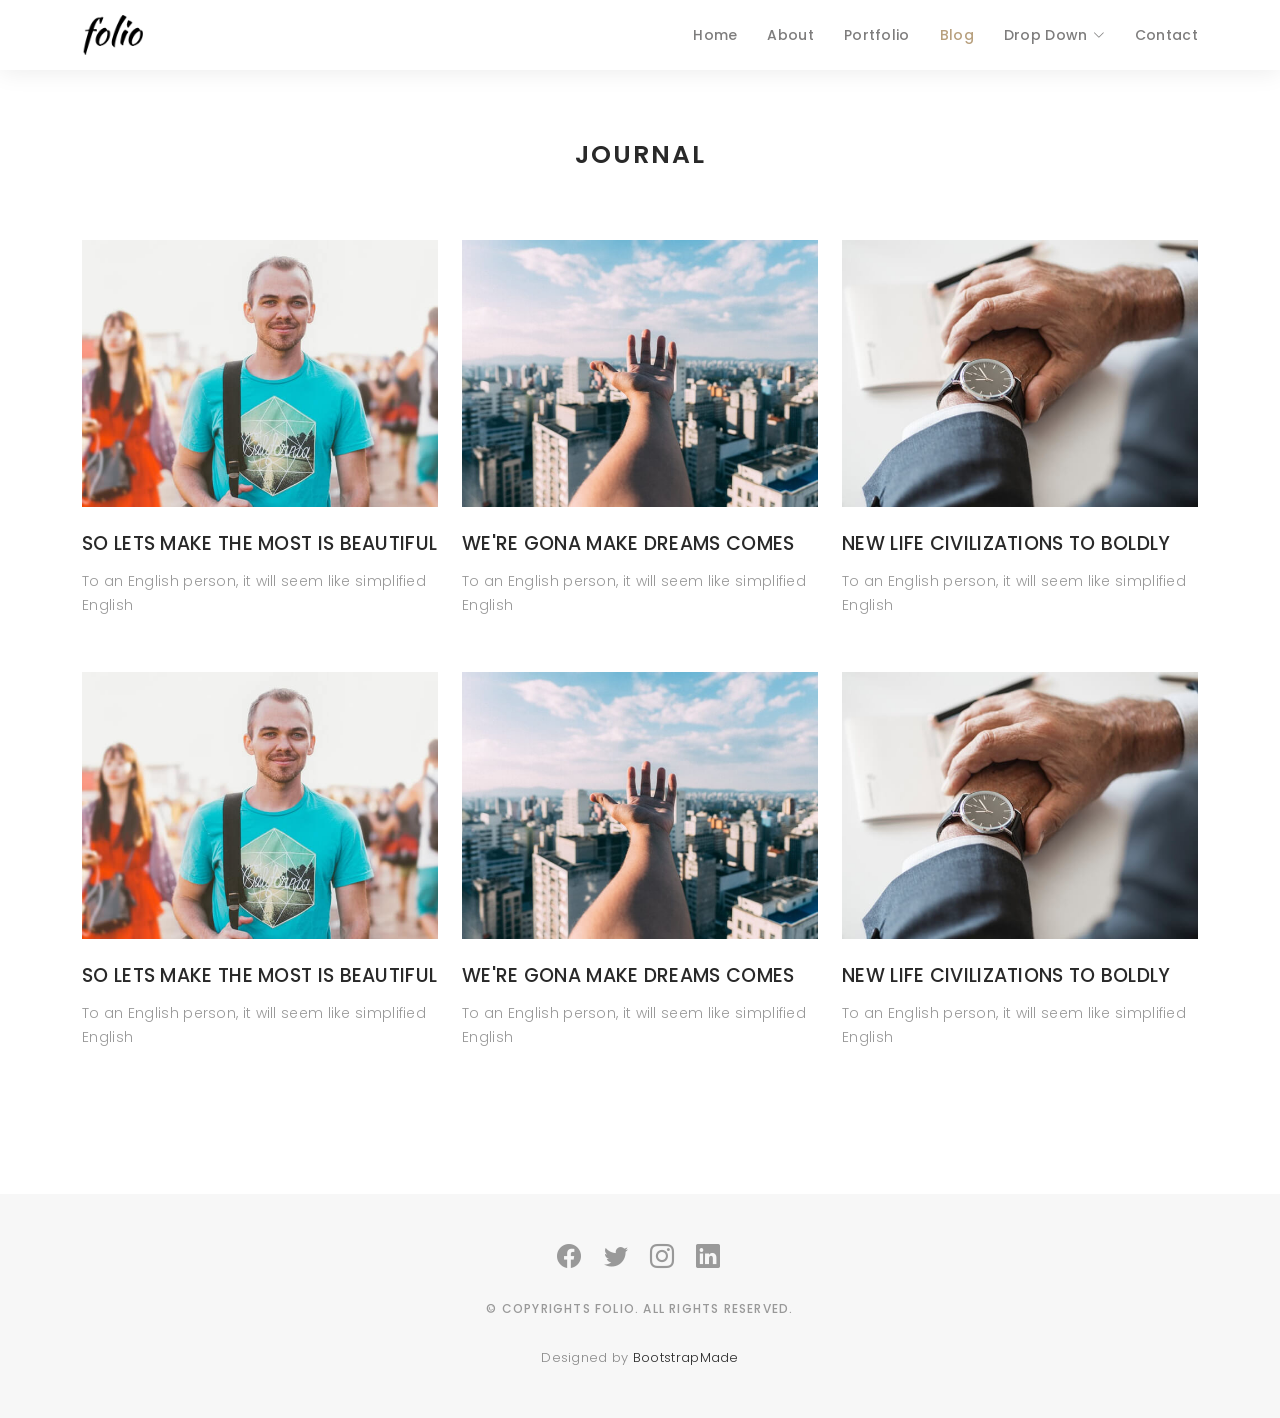
<file: blog-grid.html>
<!DOCTYPE html>
<html lang="en">

<head>
  <meta charset="utf-8">
  <meta content="width=device-width, initial-scale=1.0" name="viewport">

  <title>Folio Bootstrap Template - Blog Grid</title>
  <meta content="" name="description">
  <meta content="" name="keywords">

  <!-- Favicons -->
  <link href="assets/img/favicon.png" rel="icon">
  <link href="assets/img/apple-touch-icon.png" rel="apple-touch-icon">


  
  <!-- Google Fonts -->
  <link href="https://fonts.googleapis.com/css?family=Poppins:300,300i,400,400i,500,500i,600,600i,700,700i|Playfair+Display:400,400i,500,500i,600,600i,700,700i,900,900i" rel="stylesheet">

  <!-- Vendor CSS Files -->
  <link href="assets/vendor/bootstrap/css/bootstrap.min.css" rel="stylesheet">
  <link href="assets/vendor/bootstrap-icons/bootstrap-icons.css" rel="stylesheet">
  <link href="assets/vendor/boxicons/css/boxicons.min.css" rel="stylesheet">
  <link href="assets/vendor/glightbox/css/glightbox.min.css" rel="stylesheet">
  <link href="assets/vendor/swiper/swiper-bundle.min.css" rel="stylesheet">

  <!-- Template Main CSS File -->
  <link href="assets/css/style.css" rel="stylesheet">

  <!-- =======================================================
  * Template Name: Folio - v4.9.1
  * Template URL: https://bootstrapmade.com/folio-bootstrap-portfolio-template/
  * Author: BootstrapMade.com
  * License: https://bootstrapmade.com/license/
  ======================================================== -->
</head>

<body>

  <!-- ======= Header ======= -->
  <header id="header" class="fixed-top header-inner-pages">
    <div class="container d-flex align-items-center justify-content-between">

      <a href="index.html" class="logo"><img src="assets/img/logo.png" alt="" class="img-fluid"></a>
      <!-- Uncomment below if you prefer to use an text logo -->
      <!-- <h1 class="logo"><a href="index.html">Folio</a></h1> -->

      <nav id="navbar" class="navbar">
        <ul>
          <li><a class="nav-link scrollto " href="#hero">Home</a></li>
          <li><a class="nav-link scrollto" href="#about">About</a></li>
          <li><a class="nav-link  scrollto" href="#portfolio">Portfolio</a></li>
          <li><a class="nav-link active  scrollto" href="#journal">Blog</a></li>
          <li class="dropdown"><a href="#"><span>Drop Down</span> <i class="bi bi-chevron-down"></i></a>
            <ul>
              <li><a href="#">Drop Down 1</a></li>
              <li class="dropdown"><a href="#"><span>Deep Drop Down</span> <i class="bi bi-chevron-right"></i></a>
                <ul>
                  <li><a href="#">Deep Drop Down 1</a></li>
                  <li><a href="#">Deep Drop Down 2</a></li>
                  <li><a href="#">Deep Drop Down 3</a></li>
                  <li><a href="#">Deep Drop Down 4</a></li>
                  <li><a href="#">Deep Drop Down 5</a></li>
                </ul>
              </li>
              <li><a href="#">Drop Down 2</a></li>
              <li><a href="#">Drop Down 3</a></li>
              <li><a href="#">Drop Down 4</a></li>
            </ul>
          </li>
          <li><a class="nav-link scrollto" href="#contact">Contact</a></li>
        </ul>
        <i class="bi bi-list mobile-nav-toggle"></i>
      </nav><!-- .navbar -->

    </div>
  </header><!-- End Header -->

  <main id="main">

    <!-- ======= Blog Grid ======= -->
    <div id="journal-blog" class="text-left  paddsections">

      <div class="container">
        <div class="section-title text-center">
          <h2>journal</h2>
        </div>
      </div>

      <div class="container">
        <div class="journal-block">
          <div class="row">

            <div class="col-lg-4 col-md-6">
              <div class="journal-info mb-30">

                <a href="blog-single.html"><img src="assets/img/blog-post-1.jpg" class="img-responsive" alt="img"></a>

                <div class="journal-txt">

                  <h4><a href="blog-single.html">SO LETS MAKE THE MOST IS BEAUTIFUL</a></h4>
                  <p class="separator">To an English person, it will seem like simplified English
                  </p>

                </div>

              </div>
            </div>

            <div class="col-lg-4 col-md-6">
              <div class="journal-info mb-30">

                <a href="blog-single.html"><img src="assets/img/blog-post-2.jpg" class="img-responsive" alt="img"></a>

                <div class="journal-txt">

                  <h4><a href="blog-single.html">WE'RE GONA MAKE DREAMS COMES</a></h4>
                  <p class="separator">To an English person, it will seem like simplified English
                  </p>

                </div>

              </div>
            </div>

            <div class="col-lg-4 col-md-6">
              <div class="journal-info mb-30">

                <a href="blog-single.html"><img src="assets/img/blog-post-3.jpg" class="img-responsive" alt="img"></a>

                <div class="journal-txt">

                  <h4><a href="blog-single.html">NEW LIFE CIVILIZATIONS TO BOLDLY</a></h4>
                  <p class="separator">To an English person, it will seem like simplified English
                  </p>

                </div>

              </div>
            </div>

            <div class="col-lg-4 col-md-6">
              <div class="journal-info mb-30">

                <a href="blog-single.html"><img src="assets/img/blog-post-1.jpg" class="img-responsive" alt="img"></a>

                <div class="journal-txt">

                  <h4><a href="blog-single.html">SO LETS MAKE THE MOST IS BEAUTIFUL</a></h4>
                  <p class="separator">To an English person, it will seem like simplified English
                  </p>

                </div>

              </div>
            </div>

            <div class="col-lg-4 col-md-6">
              <div class="journal-info mb-30">

                <a href="blog-single.html"><img src="assets/img/blog-post-2.jpg" class="img-responsive" alt="img"></a>

                <div class="journal-txt">

                  <h4><a href="blog-single.html">WE'RE GONA MAKE DREAMS COMES</a></h4>
                  <p class="separator">To an English person, it will seem like simplified English
                  </p>

                </div>

              </div>
            </div>

            <div class="col-lg-4 col-md-6">
              <div class="journal-info mb-30">

                <a href="blog-single.html"><img src="assets/img/blog-post-3.jpg" class="img-responsive" alt="img"></a>

                <div class="journal-txt">

                  <h4><a href="blog-single.html">NEW LIFE CIVILIZATIONS TO BOLDLY</a></h4>
                  <p class="separator">To an English person, it will seem like simplified English
                  </p>

                </div>

              </div>
            </div>

          </div>
        </div>
      </div>
    </div><!-- End Blog Grid -->

  </main><!-- End #main -->

  <!-- ======= Footer ======= -->
  <div id="footer" class="text-center">
    <div class="container">
      <div class="socials-media text-center">

        <ul class="list-unstyled">
          <li><a href="#"><i class="bi bi-facebook"></i></a></li>
          <li><a href="#"><i class="bi bi-twitter"></i></a></li>
          <li><a href="#"><i class="bi bi-instagram"></i></a></li>
          <li><a href="#"><i class="bi bi-linkedin"></i></a></li>
        </ul>

      </div>

      <p>&copy; Copyrights Folio. All rights reserved.</p>

      <div class="credits">
        <!--
        All the links in the footer should remain intact.
        You can delete the links only if you purchased the pro version.
        Licensing information: https://bootstrapmade.com/license/
        Purchase the pro version with working PHP/AJAX contact form: https://bootstrapmade.com/buy/?theme=Folio
      -->
        Designed by <a href="https://bootstrapmade.com/">BootstrapMade</a>
      </div>

    </div>
  </div><!-- End Footer -->

  <a href="#" class="back-to-top d-flex align-items-center justify-content-center"><i class="bi bi-arrow-up-short"></i></a>

  <!-- Vendor JS Files -->
  <script src="assets/vendor/bootstrap/js/bootstrap.bundle.min.js"></script>
  <script src="assets/vendor/glightbox/js/glightbox.min.js"></script>
  <script src="assets/vendor/isotope-layout/isotope.pkgd.min.js"></script>
  <script src="assets/vendor/swiper/swiper-bundle.min.js"></script>
  <script src="assets/vendor/typed.js/typed.min.js"></script>
  <script src="assets/vendor/php-email-form/validate.js"></script>

  <!-- Template Main JS File -->
  <script src="assets/js/main.js"></script>

</body>

</html>
</file>
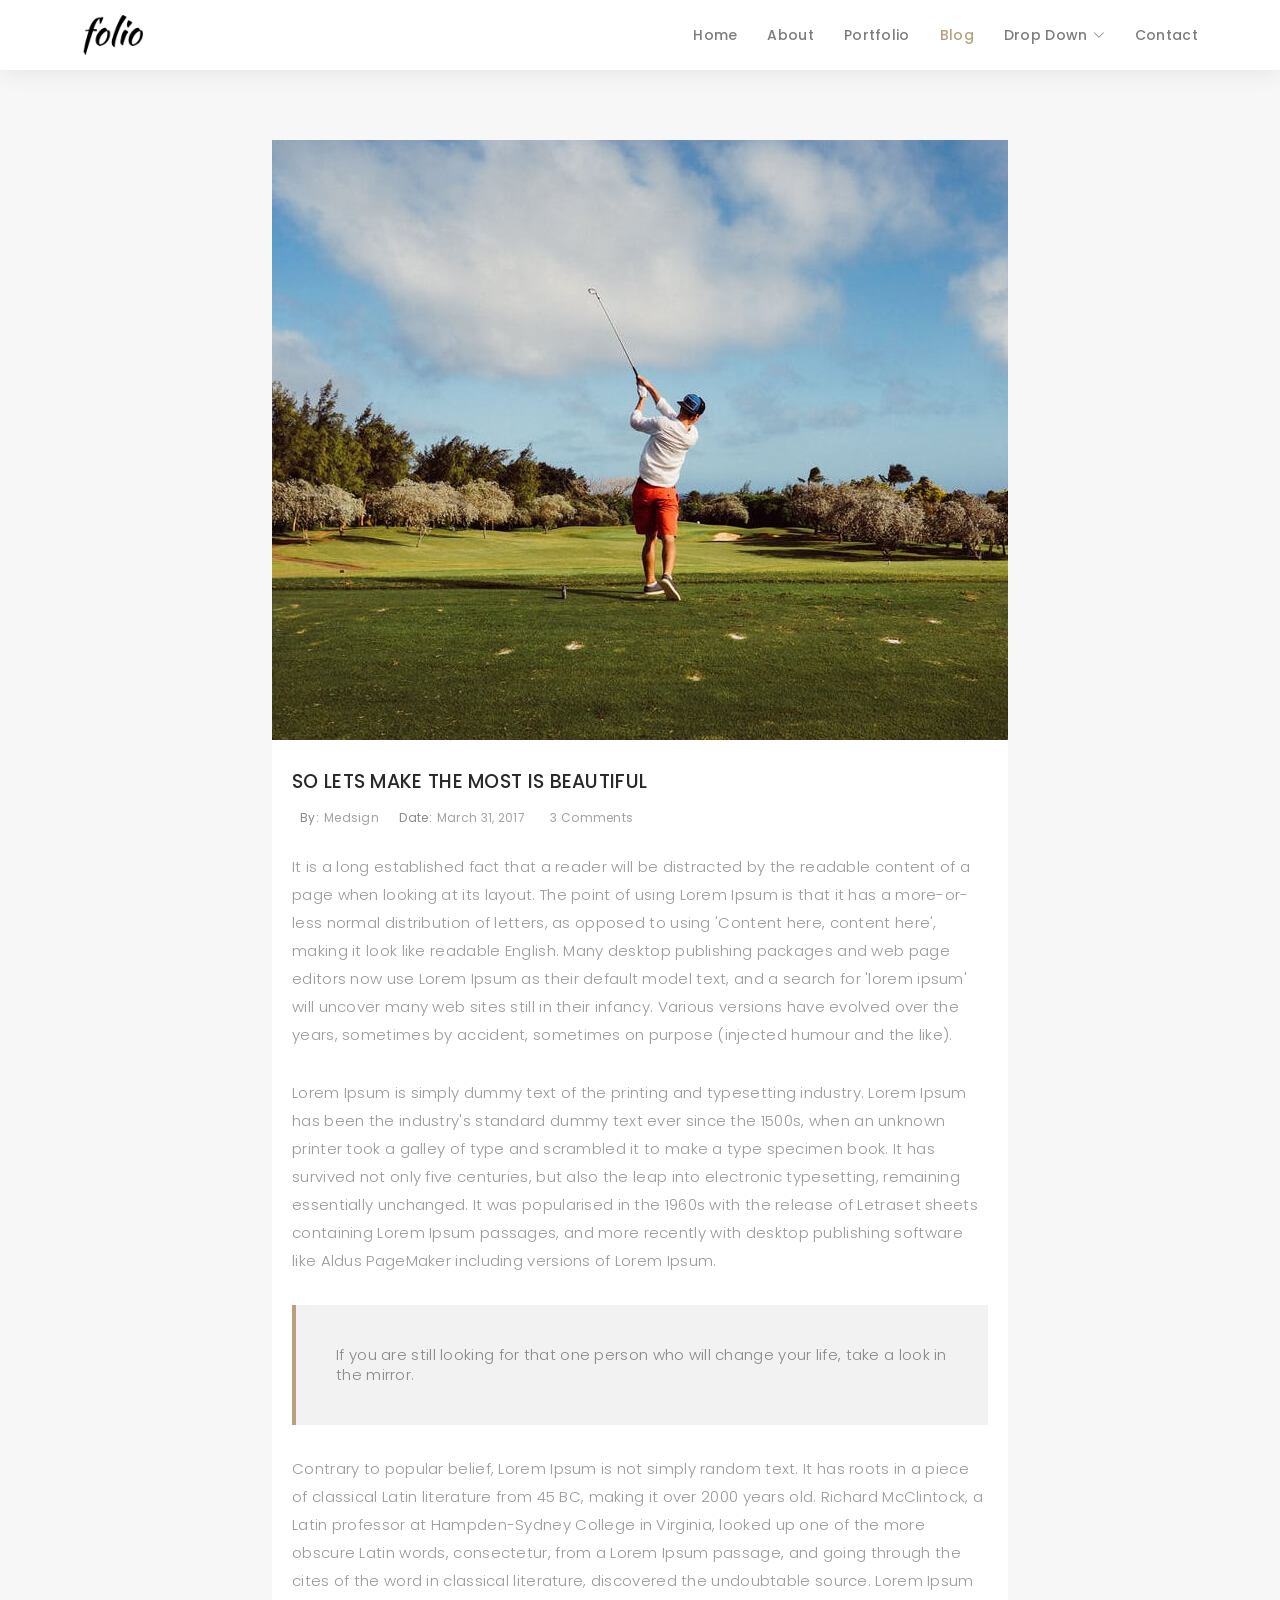
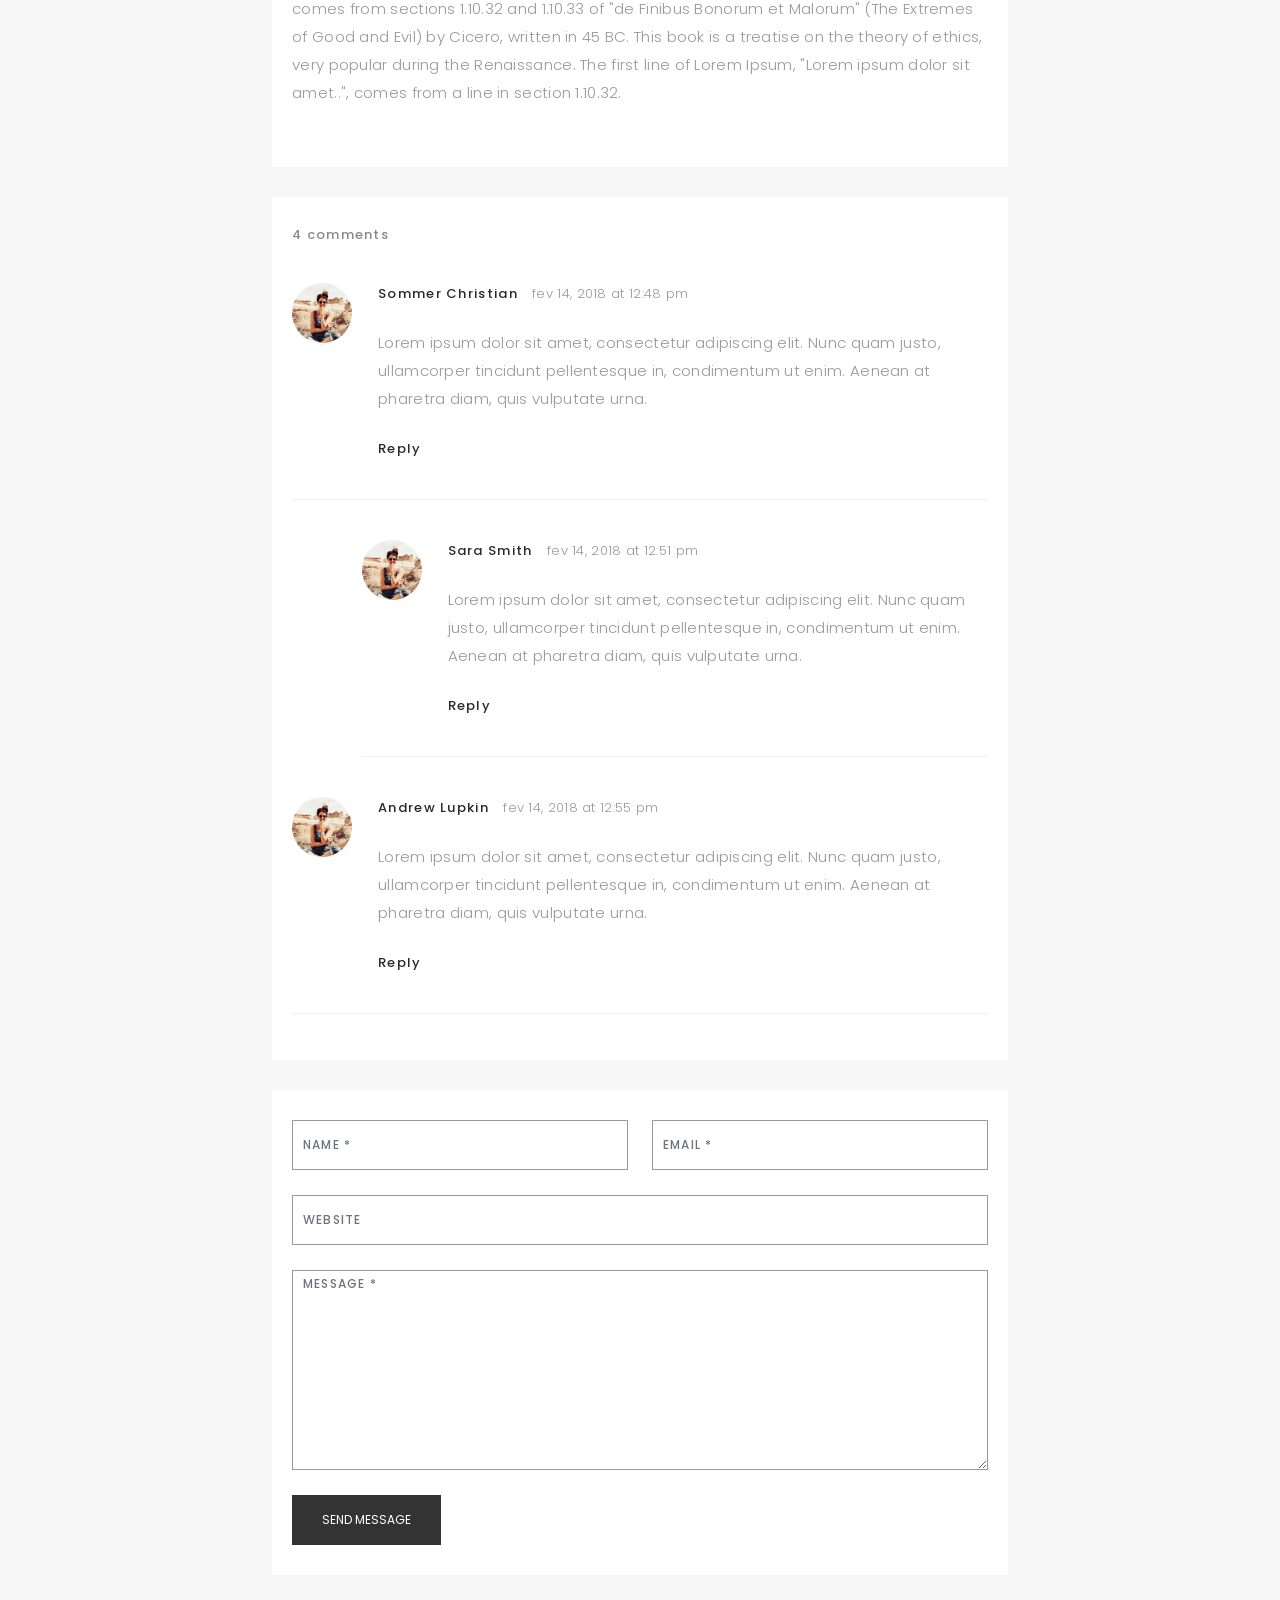
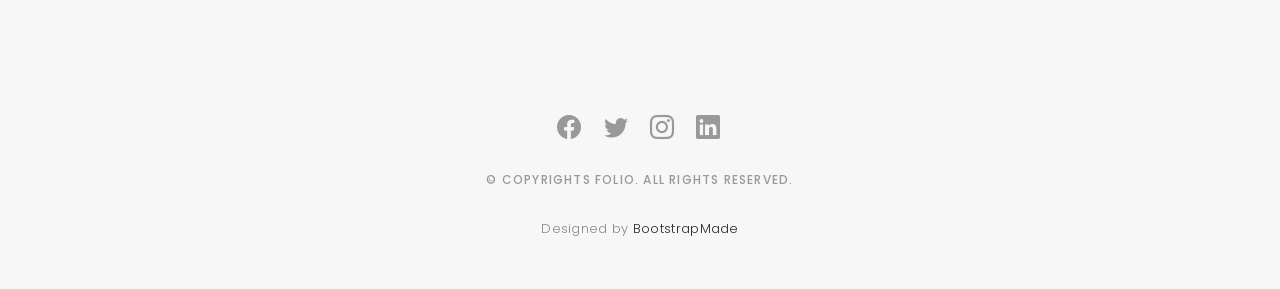
<file: blog-single.html>
<!DOCTYPE html>
<html lang="en">

<head>
  <meta charset="utf-8">
  <meta content="width=device-width, initial-scale=1.0" name="viewport">

  <title>Folio Bootstrap Template - Blog Single</title>
  <meta content="" name="description">
  <meta content="" name="keywords">

  <!-- Favicons -->
  <link href="assets/img/favicon.png" rel="icon">
  <link href="assets/img/apple-touch-icon.png" rel="apple-touch-icon">

  <!-- Google Fonts -->
  <link href="https://fonts.googleapis.com/css?family=Poppins:300,300i,400,400i,500,500i,600,600i,700,700i|Playfair+Display:400,400i,500,500i,600,600i,700,700i,900,900i" rel="stylesheet">

  <!-- Vendor CSS Files -->
  <link href="assets/vendor/bootstrap/css/bootstrap.min.css" rel="stylesheet">
  <link href="assets/vendor/bootstrap-icons/bootstrap-icons.css" rel="stylesheet">
  <link href="assets/vendor/boxicons/css/boxicons.min.css" rel="stylesheet">
  <link href="assets/vendor/glightbox/css/glightbox.min.css" rel="stylesheet">
  <link href="assets/vendor/swiper/swiper-bundle.min.css" rel="stylesheet">

  <!-- Template Main CSS File -->
  <link href="assets/css/style.css" rel="stylesheet">

  <!-- =======================================================
  * Template Name: Folio - v4.9.1
  * Template URL: https://bootstrapmade.com/folio-bootstrap-portfolio-template/
  * Author: BootstrapMade.com
  * License: https://bootstrapmade.com/license/
  ======================================================== -->
</head>

<body>

  <!-- ======= Header ======= -->
  <header id="header" class="fixed-top header-inner-pages">
    <div class="container d-flex align-items-center justify-content-between">

      <a href="index.html" class="logo"><img src="assets/img/logo.png" alt="" class="img-fluid"></a>
      <!-- Uncomment below if you prefer to use an text logo -->
      <!-- <h1 class="logo"><a href="index.html">Folio</a></h1> -->

      <nav id="navbar" class="navbar">
        <ul>
          <li><a class="nav-link scrollto " href="#hero">Home</a></li>
          <li><a class="nav-link scrollto" href="#about">About</a></li>
          <li><a class="nav-link  scrollto" href="#portfolio">Portfolio</a></li>
          <li><a class="nav-link active  scrollto" href="#journal">Blog</a></li>
          <li class="dropdown"><a href="#"><span>Drop Down</span> <i class="bi bi-chevron-down"></i></a>
            <ul>
              <li><a href="#">Drop Down 1</a></li>
              <li class="dropdown"><a href="#"><span>Deep Drop Down</span> <i class="bi bi-chevron-right"></i></a>
                <ul>
                  <li><a href="#">Deep Drop Down 1</a></li>
                  <li><a href="#">Deep Drop Down 2</a></li>
                  <li><a href="#">Deep Drop Down 3</a></li>
                  <li><a href="#">Deep Drop Down 4</a></li>
                  <li><a href="#">Deep Drop Down 5</a></li>
                </ul>
              </li>
              <li><a href="#">Drop Down 2</a></li>
              <li><a href="#">Drop Down 3</a></li>
              <li><a href="#">Drop Down 4</a></li>
            </ul>
          </li>
          <li><a class="nav-link scrollto" href="#contact">Contact</a></li>
        </ul>
        <i class="bi bi-list mobile-nav-toggle"></i>
      </nav><!-- .navbar -->

    </div>
  </header><!-- End Header -->

  <main id="main">

    <!-- ======= Blog Single ======= -->
    <div class="main-content paddsection">
      <div class="container">
        <div class="row justify-content-center">
          <div class="col-md-8 col-md-offset-2">
            <div class="row">
              <div class="container-main single-main">
                <div class="col-md-12">
                  <div class="block-main mb-30">
                    <img src="assets/img/blog-post-big.jpg" class="img-responsive" alt="reviews2">
                    <div class="content-main single-post padDiv">
                      <div class="journal-txt">
                        <h4><a href="#">SO LETS MAKE THE MOST IS BEAUTIFUL</a></h4>
                      </div>
                      <div class="post-meta">
                        <ul class="list-unstyled mb-0">
                          <li class="author">by:<a href="#">medsign</a></li>
                          <li class="date">date:<a href="#">March 31, 2017</a></li>
                          <li class="commont"><i class="ion-ios-heart-outline"></i><a href="#">3 Comments</a></li>
                        </ul>
                      </div>
                      <p class="mb-30">It is a long established fact that a reader will be distracted by the readable content of a page when looking at its layout. The point of using Lorem Ipsum is that it has a more-or-less normal distribution of letters, as opposed to
                        using 'Content here, content here', making it look like readable English. Many desktop publishing packages and web page editors now use Lorem Ipsum as their default model text, and a search for 'lorem ipsum' will uncover many web
                        sites still in their infancy. Various versions have evolved over the years, sometimes by accident, sometimes on purpose (injected humour and the like).</p>
                      <p class="mb-30">Lorem Ipsum is simply dummy text of the printing and typesetting industry. Lorem Ipsum has been the industry's standard dummy text ever since the 1500s, when an unknown printer took a galley of type and scrambled it to make a type
                        specimen book. It has survived not only five centuries, but also the leap into electronic typesetting, remaining essentially unchanged. It was popularised in the 1960s with the release of Letraset sheets containing Lorem Ipsum passages,
                        and more recently with desktop publishing software like Aldus PageMaker including versions of Lorem Ipsum.</p>
                      <blockquote>If you are still looking for that one person who will change your life, take a look in the mirror.</blockquote>
                      <p class="mb-30">Contrary to popular belief, Lorem Ipsum is not simply random text. It has roots in a piece of classical Latin literature from 45 BC, making it over 2000 years old. Richard McClintock, a Latin professor at Hampden-Sydney College in
                        Virginia, looked up one of the more obscure Latin words, consectetur, from a Lorem Ipsum passage, and going through the cites of the word in classical literature, discovered the undoubtable source. Lorem Ipsum comes from sections
                        1.10.32 and 1.10.33 of "de Finibus Bonorum et Malorum" (The Extremes of Good and Evil) by Cicero, written in 45 BC. This book is a treatise on the theory of ethics, very popular during the Renaissance. The first line of Lorem Ipsum,
                        "Lorem ipsum dolor sit amet..", comes from a line in section 1.10.32.</p>
                    </div>
                  </div>
                </div>
                <div class="col-md-12">
                  <div class="comments text-left padDiv mb-30">
                    <div class="entry-comments">
                      <h6 class="mb-30">4 comments</h6>
                      <ul class="entry-comments-list list-unstyled">
                        <li>
                          <div class="entry-comments-item">
                            <img src="assets/img/avatar.jpg" class="entry-comments-avatar" alt="">
                            <div class="entry-comments-body">
                              <span class="entry-comments-author">Sommer Christian</span>
                              <span><a href="#">fev 14, 2018 at 12:48 pm</a></span>
                              <p class="mb-10">Lorem ipsum dolor sit amet, consectetur adipiscing elit. Nunc quam justo, ullamcorper tincidunt pellentesque in, condimentum ut enim. Aenean at pharetra diam, quis vulputate urna. </p>
                              <a class="rep" href="#">Reply</a>
                            </div>
                          </div>
                          <ul class="entry-comments-reply list-unstyled">
                            <li>
                              <div class="entry-comments-item">
                                <img src="assets/img/avatar.jpg" class="entry-comments-avatar" alt="">
                                <div class="entry-comments-body">
                                  <span class="entry-comments-author">Sara Smith</span>
                                  <span><a href="#">fev 14, 2018 at 12:51 pm</a></span>
                                  <p class="mb-10">Lorem ipsum dolor sit amet, consectetur adipiscing elit. Nunc quam justo, ullamcorper tincidunt pellentesque in, condimentum ut enim. Aenean at pharetra diam, quis vulputate urna.</p>
                                  <a class="rep" href="#">Reply</a>
                                </div>
                              </div>
                            </li>
                          </ul>
                        </li>
                        <li>
                          <div class="entry-comments-item">
                            <img src="assets/img/avatar.jpg" class="entry-comments-avatar" alt="">
                            <div class="entry-comments-body">
                              <span class="entry-comments-author">Andrew Lupkin</span>
                              <span><a href="#">fev 14, 2018 at 12:55 pm</a></span>
                              <p class="mb-10">Lorem ipsum dolor sit amet, consectetur adipiscing elit. Nunc quam justo, ullamcorper tincidunt pellentesque in, condimentum ut enim. Aenean at pharetra diam, quis vulputate urna. </p>
                              <a class="rep" href="#">Reply</a>
                            </div>
                          </div>
                        </li>
                      </ul>
                    </div>
                  </div>
                </div>
                <div class="col-lg-12">
                  <div class="cmt padDiv">
                    <form id="comment-form" method="post" action="" role="form">
                      <div class="row">
                        <div class="col-lg-6">
                          <div class="form-group">
                            <input id="form_name" type="text" name="name" class="form-control" placeholder="Name *" required="required">
                          </div>
                        </div>
                        <div class="col-lg-6">
                          <div class="form-group">
                            <input id="form_email" type="email" name="email" class="form-control" placeholder="email *" required="required">
                          </div>
                        </div>
                        <div class="col-md-12">
                          <div class="form-group">
                            <input id="form_name" type="text" name="website" class="form-control" placeholder="Website">
                          </div>
                        </div>
                        <div class="col-lg-12">
                          <div class="form-group">
                            <textarea id="form_message" name="message" class="form-control" placeholder="Message *" style="height: 200px;" required="required"></textarea>
                          </div>
                        </div>
                        <div class="col-lg-12">
                          <input type="submit" class="btn btn-defeault btn-send" value="Send message">
                        </div>
                      </div>
                    </form>
                  </div>
                </div>
              </div>
            </div>
          </div>
        </div>
      </div>
    </div><!-- End Blog Single -->

  </main><!-- End #main -->

  <!-- ======= Footer ======= -->
  <div id="footer" class="text-center">
    <div class="container">
      <div class="socials-media text-center">

        <ul class="list-unstyled">
          <li><a href="#"><i class="bi bi-facebook"></i></a></li>
          <li><a href="#"><i class="bi bi-twitter"></i></a></li>
          <li><a href="#"><i class="bi bi-instagram"></i></a></li>
          <li><a href="#"><i class="bi bi-linkedin"></i></a></li>
        </ul>

      </div>

      <p>&copy; Copyrights Folio. All rights reserved.</p>

      <div class="credits">
        <!--
        All the links in the footer should remain intact.
        You can delete the links only if you purchased the pro version.
        Licensing information: https://bootstrapmade.com/license/
        Purchase the pro version with working PHP/AJAX contact form: https://bootstrapmade.com/buy/?theme=Folio
      -->
        Designed by <a href="https://bootstrapmade.com/">BootstrapMade</a>
      </div>

    </div>
  </div><!-- End Footer -->

  <a href="#" class="back-to-top d-flex align-items-center justify-content-center"><i class="bi bi-arrow-up-short"></i></a>

  <!-- Vendor JS Files -->
  <script src="assets/vendor/bootstrap/js/bootstrap.bundle.min.js"></script>
  <script src="assets/vendor/glightbox/js/glightbox.min.js"></script>
  <script src="assets/vendor/isotope-layout/isotope.pkgd.min.js"></script>
  <script src="assets/vendor/swiper/swiper-bundle.min.js"></script>
  <script src="assets/vendor/typed.js/typed.min.js"></script>
  <script src="assets/vendor/php-email-form/validate.js"></script>

  <!-- Template Main JS File -->
  <script src="assets/js/main.js"></script>

</body>

</html>
</file>
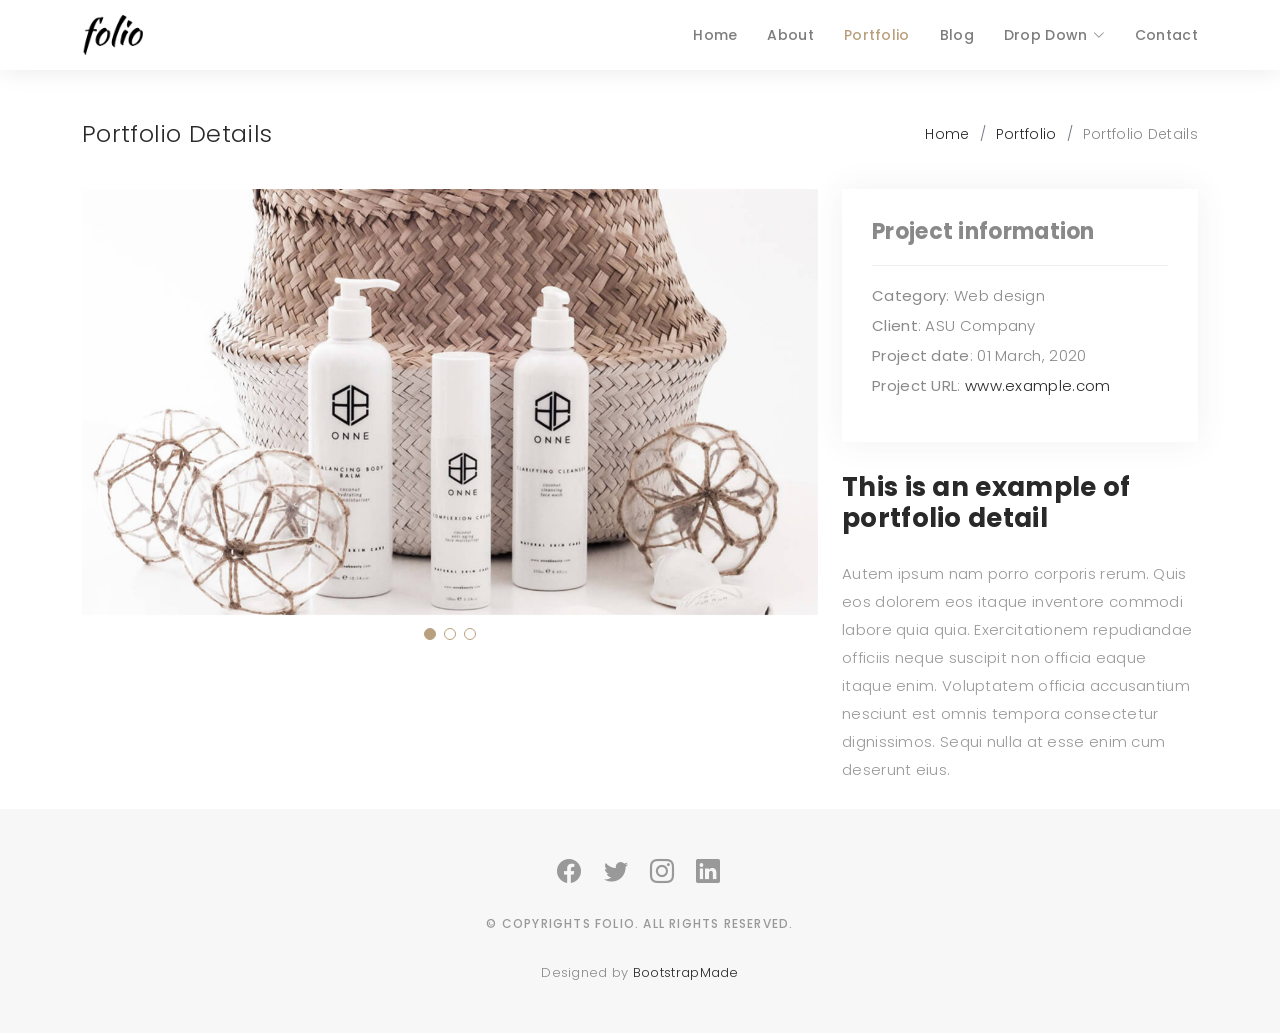
<file: portfolio-details.html>
<!DOCTYPE html>
<html lang="en">

<head>
  <meta charset="utf-8">
  <meta content="width=device-width, initial-scale=1.0" name="viewport">

  <title>Portfolio Details - Folio Bootstrap Template</title>
  <meta content="" name="description">
  <meta content="" name="keywords">

  <!-- Favicons -->
  <link href="assets/img/favicon.png" rel="icon">
  <link href="assets/img/apple-touch-icon.png" rel="apple-touch-icon">

  <!-- Google Fonts -->
  <link href="https://fonts.googleapis.com/css?family=Poppins:300,300i,400,400i,500,500i,600,600i,700,700i|Playfair+Display:400,400i,500,500i,600,600i,700,700i,900,900i" rel="stylesheet">

  <!-- Vendor CSS Files -->
  <link href="assets/vendor/bootstrap/css/bootstrap.min.css" rel="stylesheet">
  <link href="assets/vendor/bootstrap-icons/bootstrap-icons.css" rel="stylesheet">
  <link href="assets/vendor/boxicons/css/boxicons.min.css" rel="stylesheet">
  <link href="assets/vendor/glightbox/css/glightbox.min.css" rel="stylesheet">
  <link href="assets/vendor/swiper/swiper-bundle.min.css" rel="stylesheet">

  <!-- Template Main CSS File -->
  <link href="assets/css/style.css" rel="stylesheet">

  <!-- =======================================================
  * Template Name: Folio - v4.9.1
  * Template URL: https://bootstrapmade.com/folio-bootstrap-portfolio-template/
  * Author: BootstrapMade.com
  * License: https://bootstrapmade.com/license/
  ======================================================== -->
</head>

<body>

  <!-- ======= Header ======= -->
  <header id="header" class="fixed-top header-inner-pages">
    <div class="container d-flex align-items-center justify-content-between">

      <a href="index.html" class="logo"><img src="assets/img/logo.png" alt="" class="img-fluid"></a>
      <!-- Uncomment below if you prefer to use an text logo -->
      <!-- <h1 class="logo"><a href="index.html">Folio</a></h1> -->

      <nav id="navbar" class="navbar">
        <ul>
          <li><a class="nav-link scrollto " href="#hero">Home</a></li>
          <li><a class="nav-link scrollto" href="#about">About</a></li>
          <li><a class="nav-link active  scrollto" href="#portfolio">Portfolio</a></li>
          <li><a class="nav-link  scrollto" href="#journal">Blog</a></li>
          <li class="dropdown"><a href="#"><span>Drop Down</span> <i class="bi bi-chevron-down"></i></a>
            <ul>
              <li><a href="#">Drop Down 1</a></li>
              <li class="dropdown"><a href="#"><span>Deep Drop Down</span> <i class="bi bi-chevron-right"></i></a>
                <ul>
                  <li><a href="#">Deep Drop Down 1</a></li>
                  <li><a href="#">Deep Drop Down 2</a></li>
                  <li><a href="#">Deep Drop Down 3</a></li>
                  <li><a href="#">Deep Drop Down 4</a></li>
                  <li><a href="#">Deep Drop Down 5</a></li>
                </ul>
              </li>
              <li><a href="#">Drop Down 2</a></li>
              <li><a href="#">Drop Down 3</a></li>
              <li><a href="#">Drop Down 4</a></li>
            </ul>
          </li>
          <li><a class="nav-link scrollto" href="#contact">Contact</a></li>
        </ul>
        <i class="bi bi-list mobile-nav-toggle"></i>
      </nav><!-- .navbar -->

    </div>
  </header><!-- End Header -->

  <main id="main">

    <!-- ======= Breadcrumbs Section ======= -->
    <section class="breadcrumbs">
      <div class="container">

        <div class="d-flex justify-content-between align-items-center">
          <h2>Portfolio Details</h2>
          <ol>
            <li><a href="index.html">Home</a></li>
            <li><a href="portfolio.html">Portfolio</a></li>
            <li>Portfolio Details</li>
          </ol>
        </div>

      </div>
    </section><!-- Breadcrumbs Section -->

    <!-- ======= Portfolio Details Section ======= -->
    <section id="portfolio-details" class="portfolio-details">
      <div class="container">

        <div class="row gy-4">

          <div class="col-lg-8">
            <div class="portfolio-details-slider swiper">
              <div class="swiper-wrapper align-items-center">

                <div class="swiper-slide">
                  <img src="assets/img/portfolio/portfolio-details-1.jpg" alt="">
                </div>

                <div class="swiper-slide">
                  <img src="assets/img/portfolio/portfolio-details-2.jpg" alt="">
                </div>

                <div class="swiper-slide">
                  <img src="assets/img/portfolio/portfolio-details-3.jpg" alt="">
                </div>

              </div>
              <div class="swiper-pagination"></div>
            </div>
          </div>

          <div class="col-lg-4">
            <div class="portfolio-info">
              <h3>Project information</h3>
              <ul>
                <li><strong>Category</strong>: Web design</li>
                <li><strong>Client</strong>: ASU Company</li>
                <li><strong>Project date</strong>: 01 March, 2020</li>
                <li><strong>Project URL</strong>: <a href="#">www.example.com</a></li>
              </ul>
            </div>
            <div class="portfolio-description">
              <h2>This is an example of portfolio detail</h2>
              <p>
                Autem ipsum nam porro corporis rerum. Quis eos dolorem eos itaque inventore commodi labore quia quia. Exercitationem repudiandae officiis neque suscipit non officia eaque itaque enim. Voluptatem officia accusantium nesciunt est omnis tempora consectetur dignissimos. Sequi nulla at esse enim cum deserunt eius.
              </p>
            </div>
          </div>

        </div>

      </div>
    </section><!-- End Portfolio Details Section -->

  </main><!-- End #main -->

  <!-- ======= Footer ======= -->
  <div id="footer" class="text-center">
    <div class="container">
      <div class="socials-media text-center">

        <ul class="list-unstyled">
          <li><a href="#"><i class="bi bi-facebook"></i></a></li>
          <li><a href="#"><i class="bi bi-twitter"></i></a></li>
          <li><a href="#"><i class="bi bi-instagram"></i></a></li>
          <li><a href="#"><i class="bi bi-linkedin"></i></a></li>
        </ul>

      </div>

      <p>&copy; Copyrights Folio. All rights reserved.</p>

      <div class="credits">
        <!--
        All the links in the footer should remain intact.
        You can delete the links only if you purchased the pro version.
        Licensing information: https://bootstrapmade.com/license/
        Purchase the pro version with working PHP/AJAX contact form: https://bootstrapmade.com/buy/?theme=Folio
      -->
        Designed by <a href="https://bootstrapmade.com/">BootstrapMade</a>
      </div>

    </div>
  </div><!-- End Footer -->

  <a href="#" class="back-to-top d-flex align-items-center justify-content-center"><i class="bi bi-arrow-up-short"></i></a>

  <!-- Vendor JS Files -->
  <script src="assets/vendor/bootstrap/js/bootstrap.bundle.min.js"></script>
  <script src="assets/vendor/glightbox/js/glightbox.min.js"></script>
  <script src="assets/vendor/isotope-layout/isotope.pkgd.min.js"></script>
  <script src="assets/vendor/swiper/swiper-bundle.min.js"></script>
  <script src="assets/vendor/typed.js/typed.min.js"></script>
  <script src="assets/vendor/php-email-form/validate.js"></script>

  <!-- Template Main JS File -->
  <script src="assets/js/main.js"></script>

</body>

</html>
</file>
<file: assets/css/style.css>
/**
* Template Name: Folio - v4.9.1
* Template URL: https://bootstrapmade.com/folio-bootstrap-portfolio-template/
* Author: BootstrapMade.com
* License: https://bootstrapmade.com/license/
*/

/*--------------------------------------------------------------
# General
--------------------------------------------------------------*/
body {
  background: #ffffff;
  color: #898989;
  font-family: "Poppins", helvetica;
  font-size: 15px;
  font-weight: 300;
  line-height: 20px;
  letter-spacing: 0.02em;
  overflow-x: hidden;
  margin: 0 auto;
  padding: 0;
  box-sizing: border-box;
}

h1,
h2,
h3,
h4,
h5,
h6 {
  margin: 0;
}

h2 {
  color: #292929;
  font-weight: 600;
}

h4 {
  color: #292929;
  font-size: 14px;
  font-weight: 600;
}

a {
  color: #292929;
  text-decoration: none !important;
  transition: all 0.5s ease-in-out 0s;
}

a:hover {
  transition: all 0.5s ease-in-out 0s;
}

p {
  margin: 25px 0;
  padding: 0;
  font-size: 15px;
  color: #999999;
  line-height: 28px;
}

::-moz-selection {
  background: #b8a07e;
  color: #fff;
}

::selection {
  background: #b8a07e;
  color: #fff;
}

.btn {
  background: #333;
  border: medium none;
  border-radius: 0;
  color: #fff;
  font-size: 12px;
  height: 50px;
  line-height: 50px;
  padding: 0 30px;
  text-transform: uppercase;
}

.btn:hover,
.btn:focus {
  color: rgb(0, 0, 0);
  background: rgb(134, 134, 134);
}

.padDiv {
  padding: 30px 20px;
}

.section-title {
  margin-bottom: 70px;
}

.section-title h2 {
  font-size: 25px;
  letter-spacing: 2px;
  text-transform: uppercase;
}

.form-control {
  background-color: transparent;
  border: 1px solid #999;
  border-radius: 0;
  color: #999999;
  font-size: 12px;
  font-weight: 500;
  height: 50px;
  letter-spacing: 0.1em;
  padding-left: 10px;
  margin: 0 0 25px 0;
  line-height: 14px;
  text-transform: uppercase;
}

.form-control:focus {
  box-shadow: none;
  outline: 0 none;
}

.paddsection {
  padding-top: 90px;
  padding-bottom: 90px;
}

.paddsections {
  padding-top: 90px;
  padding-bottom: 90px !important;
}

.hvr-shutter-in-horizontal::before {
  background: #333;
}

.hvr-shutter-in-horizontal:hover {
  background: #b8a07e;
}

.mb-30 {
  margin-bottom: 30px;
}

.main-content {
  padding-top: 140px;
}

/*--------------------------------------------------------------
# Back to top button
--------------------------------------------------------------*/
.back-to-top {
  position: fixed;
  visibility: hidden;
  opacity: 0;
  right: 15px;
  bottom: 15px;
  z-index: 996;
  background: #b8a07e;
  width: 40px;
  height: 40px;
  border-radius: 4px;
  transition: all 0.4s;
}

.back-to-top i {
  font-size: 28px;
  color: #fff;
  line-height: 0;
}

.back-to-top:hover {
  background: #c6b398;
  color: #fff;
}

.back-to-top.active {
  visibility: visible;
  opacity: 1;
}

/*--------------------------------------------------------------
# Header
--------------------------------------------------------------*/
#header {
  transition: all 0.5s;
  z-index: 997;
  padding: 15px 0;
  background-color: #fff;
  top: -100%;
  box-shadow: 0px 2px 25px rgba(0, 0, 0, 0.08);
}

#header.header-scrolled,
#header.header-inner-pages {
  top: 0;
}

#header .logo {
  font-size: 30px;
  margin: 0;
  padding: 0;
  line-height: 1;
  font-weight: 600;
  letter-spacing: 1px;
  font-family: "Playfair Display", sans-serif;
  font-style: italic;
}

#header .logo a {
  color: #898989;
}

#header .logo img {
  max-height: 40px;
}

@media (max-width: 992px) {
  #header {
    border: 0;
  }
}

/*--------------------------------------------------------------
# Navigation Menu
--------------------------------------------------------------*/
/**
* Desktop Navigation 
*/
.navbar {
  padding: 0;
}

.navbar ul {
  margin: 0;
  padding: 0;
  display: flex;
  list-style: none;
  align-items: center;
}

.navbar li {
  position: relative;
}

.navbar a,
.navbar a:focus {
  display: flex;
  align-items: center;
  justify-content: space-between;
  padding: 10px 0 10px 30px;
  font-family: "Poppins", sans-serif;
  font-size: 14px;
  font-weight: 500;
  color: #7e7d7d;
  white-space: nowrap;
  transition: 0.3s;
}

.navbar a i,
.navbar a:focus i {
  font-size: 12px;
  line-height: 0;
  margin-left: 5px;
}

.navbar a:hover,
.navbar .active,
.navbar .active:focus,
.navbar li:hover>a {
  color: #b8a07e;
}

.navbar .dropdown ul {
  display: block;
  position: absolute;
  left: 30px;
  top: calc(100% + 30px);
  margin: 0;
  padding: 10px 0;
  z-index: 99;
  opacity: 0;
  visibility: hidden;
  background: #fff;
  box-shadow: 0px 0px 30px rgba(127, 137, 161, 0.25);
  transition: 0.3s;
}

.navbar .dropdown ul li {
  min-width: 200px;
}

.navbar .dropdown ul a {
  padding: 10px 20px;
  font-weight: 400;
}

.navbar .dropdown ul a i {
  font-size: 12px;
}

.navbar .dropdown ul a:hover,
.navbar .dropdown ul .active:hover,
.navbar .dropdown ul li:hover>a {
  color: #b8a07e;
}

.navbar .dropdown:hover>ul {
  opacity: 1;
  top: 100%;
  visibility: visible;
}

.navbar .dropdown .dropdown ul {
  top: 0;
  left: calc(100% - 30px);
  visibility: hidden;
}

.navbar .dropdown .dropdown:hover>ul {
  opacity: 1;
  top: 0;
  left: 100%;
  visibility: visible;
}

@media (max-width: 1366px) {
  .navbar .dropdown .dropdown ul {
    left: -90%;
  }

  .navbar .dropdown .dropdown:hover>ul {
    left: -100%;
  }
}

/**
* Mobile Navigation 
*/
.mobile-nav-toggle {
  color: #4b4a4a;
  font-size: 28px;
  cursor: pointer;
  display: none;
  line-height: 0;
  transition: 0.5s;
}

.mobile-nav-toggle.bi-x {
  color: #fff;
}

@media (max-width: 991px) {
  .mobile-nav-toggle {
    display: block;
  }

  .navbar ul {
    display: none;
  }
}

.navbar-mobile {
  position: fixed;
  overflow: hidden;
  top: 0;
  right: 0;
  left: 0;
  bottom: 0;
  background: rgba(49, 49, 49, 0.9);
  transition: 0.3s;
}

.navbar-mobile .mobile-nav-toggle {
  position: absolute;
  top: 15px;
  right: 15px;
}

.navbar-mobile ul {
  display: block;
  position: absolute;
  top: 55px;
  right: 15px;
  bottom: 15px;
  left: 15px;
  padding: 10px 0;
  border-radius: 10px;
  background-color: #fff;
  overflow-y: auto;
  transition: 0.3s;
}

.navbar-mobile a,
.navbar-mobile a:focus {
  padding: 10px 20px;
  font-size: 15px;
  color: #4b4a4a;
}

.navbar-mobile a:hover,
.navbar-mobile .active,
.navbar-mobile li:hover>a {
  color: #b8a07e;
}

.navbar-mobile .getstarted,
.navbar-mobile .getstarted:focus {
  margin: 15px;
}

.navbar-mobile .dropdown ul {
  position: static;
  display: none;
  margin: 10px 20px;
  padding: 10px 0;
  z-index: 99;
  opacity: 1;
  visibility: visible;
  background: #fff;
  box-shadow: 0px 0px 30px rgba(127, 137, 161, 0.25);
}

.navbar-mobile .dropdown ul li {
  min-width: 200px;
}

.navbar-mobile .dropdown ul a {
  padding: 10px 20px;
}

.navbar-mobile .dropdown ul a i {
  font-size: 12px;
}

.navbar-mobile .dropdown ul a:hover,
.navbar-mobile .dropdown ul .active:hover,
.navbar-mobile .dropdown ul li:hover>a {
  color: #b8a07e;
}

.navbar-mobile .dropdown>.dropdown-active {
  display: block;
}

/*--------------------------------------------------------------
# Hero
--------------------------------------------------------------*/
#hero {
  background: url("/JithinImages/myImage1.jpeg") repeat scroll center center/cover;
  height: 100vh;
  width: 100%;
}

#hero .hero-content {
  height: 100vh;
  text-align: left;
  width: 100%;
  display: flex;
  justify-content: center;
  flex-direction: column;
}

.hero-content h1 {
  font-size: 40px;
  font-weight: 700;
  margin-bottom: 10px;
  text-transform: uppercase;
  color: rgb(90, 0, 0);
}

.hero-content p {
  font-size: 20px;
  letter-spacing: 3px;
  margin-top: 0;
  margin-bottom: 30px;
  text-transform: capitalize;
  color:lab(35.28% 47.1 28.67);
};
 

.hero-content .list-social li {
  float: left;
  margin-right: 20px;
}

.hero-content .list-social li i {
  color: #fff;
  font-size: 15px;
}

/*--------------------------------------------------------------
# Breadcrumbs
--------------------------------------------------------------*/
.breadcrumbs {
  padding: 120px 0 0 0;
  background-color: white;
  min-height: 40px;
}

@media (max-width: 992px) {
  .breadcrumbs {
    padding-top: 100px;
  }
}

.breadcrumbs h2 {
  font-size: 24px;
  font-weight: 300;
  margin: 0;
}

@media (max-width: 992px) {
  .breadcrumbs h2 {
    margin: 0 0 10px 0;
  }
}

.breadcrumbs ol {
  display: flex;
  flex-wrap: wrap;
  list-style: none;
  padding: 0;
  margin: 0;
  font-size: 14px;
}

.breadcrumbs ol li+li {
  padding-left: 10px;
}

.breadcrumbs ol li+li::before {
  display: inline-block;
  padding-right: 10px;
  color: #6c757d;
  content: "/";
}

@media (max-width: 768px) {
  .breadcrumbs .d-flex {
    display: block !important;
  }

  .breadcrumbs ol {
    display: block;
  }

  .breadcrumbs ol li {
    display: inline-block;
  }
}

/*-----------------------------------------------------------------------------------*/
/*  About
/*-----------------------------------------------------------------------------------*/
#about {
  width: 100%;
  height: auto;
  background: #f7f7f7;
  padding-top: 120px;
}

#about .div-img-bg {
  padding-bottom: 30px;
  border: 20px solid #b8a07e;
}

#about .div-img-bg .about-img img {
  width: 83%;
  box-shadow: 0px 0px 85px 0px rgba(0, 0, 0, 0.14);
  margin-top: -60px;
  margin-left: 100px;
  height: 400px;
  -o-object-fit: cover;
  object-fit: cover;
}

#about .about-descr .p-heading {
  font-family: "Playfair Display", serif;
  font-size: 28px;
  text-align: left;
}

#about .about-descr .separator {
  max-width: 80%;
  margin-bottom: 0;
  text-align: left;
}

/*--------------------------------------------------------------
# Services
--------------------------------------------------------------*/
#services {
  background: #f7f7f7;
  position: relative;
  padding-bottom: 80px;
}

.services-block span {
  margin: 10px 0;
  position: relative;
  font-size: 13px;
  color: #292929;
  letter-spacing: 0.1em;
  font-weight: 500;
  text-transform: uppercase;
  display: block;
}

.services-block .separator {
  margin: 0;
  font-size: 13px;
  line-height: 22px;
}

.services-block i {
  font-size: 44px;
  color: #b8a07e;
  line-height: 44px;
}

.services-slider .swiper-pagination {
  margin-top: 30px;
  position: relative;
}

.services-slider .swiper-pagination .swiper-pagination-bullet {
  width: 12px;
  height: 12px;
  background-color: #fff;
  opacity: 1;
  border: 1px solid #b8a07e;
}

.services-slider .swiper-pagination .swiper-pagination-bullet-active {
  background-color: #b8a07e;
}

/*--------------------------------------------------------------
# Portfolio
--------------------------------------------------------------*/
#portfolio {
  position: relative;
  padding-bottom: 50px;
}

#portfolio #portfolio-flters {
  padding: 0;
  margin: 0 auto 35px auto;
  list-style: none;
  text-align: center;
  border-radius: 50px;
  padding: 2px 15px;
}

#portfolio #portfolio-flters li {
  cursor: pointer;
  display: inline-block;
  padding: 10px 15px 8px 15px;
  font-size: 14px;
  font-weight: 600;
  line-height: 1;
  text-transform: uppercase;
  color: #999999;
  margin-bottom: 5px;
  transition: all 0.3s ease-in-out;
}

#portfolio #portfolio-flters li:hover,
#portfolio #portfolio-flters li.filter-active {
  color: #b8a07e;
}

#portfolio #portfolio-flters li:last-child {
  margin-right: 0;
}

#portfolio .portfolio-item {
  margin-bottom: 30px;
}

#portfolio .portfolio-item .portfolio-info {
  opacity: 0;
  position: absolute;
  left: 30px;
  right: 30px;
  bottom: 0;
  z-index: 3;
  transition: all ease-in-out 0.3s;
  background: rgba(255, 255, 255, 0.9);
  padding: 15px;
}

#portfolio .portfolio-item .portfolio-info h4 {
  font-size: 18px;
  color: #666;
  font-weight: 600;
  margin-bottom: 10px;
}

#portfolio .portfolio-item .portfolio-info p {
  color: #999;
  font-size: 14px;
  margin: 0;
  padding: 0;
}

#portfolio .portfolio-item .portfolio-info .preview-link,
#portfolio .portfolio-item .portfolio-info .details-link {
  position: absolute;
  right: 40px;
  font-size: 24px;
  top: calc(50% - 18px);
  color: #b8a07e;
}

#portfolio .portfolio-item .portfolio-info .preview-link:hover,
#portfolio .portfolio-item .portfolio-info .details-link:hover {
  color: #cab89f;
}

#portfolio .portfolio-item .portfolio-info .details-link {
  right: 10px;
}

#portfolio .portfolio-item:hover .portfolio-info {
  opacity: 1;
  bottom: 20px;
}

/*--------------------------------------------------------------
# Portfolio Details
--------------------------------------------------------------*/
.portfolio-details {
  padding-top: 40px;
}

.portfolio-details .portfolio-details-slider img {
  width: 100%;
}

.portfolio-details .portfolio-details-slider .swiper-pagination {
  margin-top: 20px;
  position: relative;
}

.portfolio-details .portfolio-details-slider .swiper-pagination .swiper-pagination-bullet {
  width: 12px;
  height: 12px;
  background-color: #fff;
  opacity: 1;
  border: 1px solid #b8a07e;
}

.portfolio-details .portfolio-details-slider .swiper-pagination .swiper-pagination-bullet-active {
  background-color: #b8a07e;
}

.portfolio-details .portfolio-info {
  padding: 30px;
  box-shadow: 0px 0 30px rgba(75, 74, 74, 0.08);
}

.portfolio-details .portfolio-info h3 {
  font-size: 22px;
  font-weight: 700;
  margin-bottom: 20px;
  padding-bottom: 20px;
  border-bottom: 1px solid #eee;
}

.portfolio-details .portfolio-info ul {
  list-style: none;
  padding: 0;
  font-size: 15px;
}

.portfolio-details .portfolio-info ul li+li {
  margin-top: 10px;
}

.portfolio-details .portfolio-description {
  padding-top: 30px;
}

.portfolio-details .portfolio-description h2 {
  font-size: 26px;
  font-weight: 700;
  margin-bottom: 20px;
}

.portfolio-details .portfolio-description p {
  padding: 0;
}

/*--------------------------------------------------------------
# Journal
--------------------------------------------------------------*/
#journal,
#journal-blog {
  height: auto;
  width: 100%;
  background: #f7f7f7;
  padding-bottom: 60px;
  position: relative;
}

#journal-blog {
  background: #fff;
  padding-bottom: 30px;
}

#journal .journal-block {
  display: inline-block;
  height: auto;
  width: 100%;
}

#journal .journal-block .journal-info {
  position: relative;
}

.journal-block .journal-info img {
  max-width: 100%;
}

.journal-block .journal-info .journal-txt {
  padding: 25px 0px;
  position: relative;
}

.journal-block .journal-info .journal-txt h4 a {
  display: block;
  font-size: 19px;
  line-height: 24px;
  margin: 0 0 13px 0;
  font-weight: 500;
  color: #292929;
  transition: all 0.5s ease-in-out 0s;
}

.journal-block .journal-info .journal-txt h4 a:hover {
  color: #b8a07e;
  transition: all 0.5s ease-in-out 0s;
}

.journal-block .journal-info .journal-txt p {
  margin: 0;
  font-size: 14px;
  line-height: 24px;
}

/*--------------------------------------------------------------
# Journal
--------------------------------------------------------------*/
#contact {
  height: auto;
  width: 100%;
}

.contact-details {
  list-style: none;
  margin: 0;
  padding: 0;
}

.contact-details li {
  padding-bottom: 10px;
}

#contact input,
#contact textarea {
  width: 100%;
  margin-bottom: 5px;
}

#contact textarea {
  min-height: 160px;
}

.php-email-form .error-message {
  display: none;
  color: #fff;
  background: #ed3c0d;
  text-align: left;
  padding: 15px;
  margin-bottom: 15px;
  font-weight: 600;
}

.php-email-form .error-message br+br {
  margin-top: 25px;
}

.php-email-form .sent-message {
  display: none;
  color: #fff;
  background: #18d26e;
  text-align: center;
  padding: 15px;
  font-weight: 600;
  margin-bottom: 15px;
}

.php-email-form .loading {
  display: none;
  background: #fff;
  text-align: center;
  padding: 15px;
  margin-bottom: 15px;
}

.php-email-form .loading:before {
  content: "";
  display: inline-block;
  border-radius: 50%;
  width: 24px;
  height: 24px;
  margin: 0 10px -6px 0;
  border: 3px solid #18d26e;
  border-top-color: #eee;
  -webkit-animation: animate-loading 1s linear infinite;
  animation: animate-loading 1s linear infinite;
}

@-webkit-keyframes animate-loading {
  0% {
    transform: rotate(0deg);
  }

  100% {
    transform: rotate(360deg);
  }
}

@keyframes animate-loading {
  0% {
    transform: rotate(0deg);
  }

  100% {
    transform: rotate(360deg);
  }
}

/*--------------------------------------------------------------
# Blog
--------------------------------------------------------------*/
/*  Navbar fixd page */
.subpage-nav {
  display: block !important;
}

/*-----------------------------------------------------------------------------------*/
/*  /* Single page */
/*-----------------------------------------------------------------------------------*/
#journal-blog {
  padding-top: 140px;
}

/* main content */
.main-content {
  background: #f7f7f7;
}

.main-content .container-main {
  display: inline-block;
  width: 100%;
}

.main-content .container-main .block-main {
  margin-bottom: 30px;
  overflow: hidden;
}

.container-main .block-main .content-main {
  background: #fff none repeat scroll 0 0;
  display: inline-block;
  width: 100%;
}

.journal-txt h4 a {
  display: block;
  font-size: 19px;
  line-height: 24px;
  margin: 0 0 13px 0;
  font-weight: 500;
  color: #292929;
  transition: all 0.5s ease-in-out 0s;
}

.journal-txt h4 a:hover {
  color: #b8a07e;
  transition: all 0.5s ease-in-out 0s;
}

.post-meta ul li {
  font-size: 12px;
  font-weight: normal;
  margin-left: 8px;
  margin-right: 8px;
  text-transform: capitalize;
  display: inline-block;
  float: none;
}

.content-main .post-meta a {
  color: #a2a2a2;
  margin-left: 5px;
}

/* Commonts */
.comments {
  background: #fff;
}

.entry-comments h6 {
  margin-right: 10px;
  font-size: 13px;
  letter-spacing: 0.1em;
  font-weight: 500;
}

.entry-comments-item {
  margin-top: 40px;
  padding-bottom: 40px;
  border-bottom: 1px solid #f2f2f2;
}

.entry-comments-avatar {
  position: absolute;
  display: block;
  border-radius: 50%;
  width: 60px;
  height: 60px;
}

.entry-comments-body {
  padding-left: 86px;
}

.entry-comments-author {
  margin-right: 10px;
  font-size: 13px;
  color: #292929;
  letter-spacing: 0.1em;
  font-weight: 500;
}

.rep {
  font-size: 13px;
  color: #292929;
  letter-spacing: 0.1em;
  font-weight: 500;
  text-transform: capitalize;
}

.entry-comments span a {
  font-size: 13px;
  color: #999;
}

.entry-comments-reply {
  padding-left: 10%;
}

/* Commonts form */
.cmt {
  background: #fff;
}

blockquote {
  padding: 40px;
  background-color: #f2f2f2;
  margin: 30px 0;
  border: none;
  border-left: 4px solid #b8a07e;
}

/*--------------------------------------------------------------
# Footer
--------------------------------------------------------------*/
#footer {
  background: #f7f7f7;
  padding-top: 50px;
  padding-bottom: 50px;
}

#footer .socials-media {
  width: 100%;
}

#footer .socials-media ul {
  display: inline-block;
  float: none;
  margin: 0 0 20px 0;
}

#footer .socials-media ul li {
  float: left;
  margin-left: 10px;
  margin-right: 10px;
}

#footer .socials-media ul li a {
  font-size: 24px;
  color: #999;
  letter-spacing: 0.1em;
  font-weight: 500;
  background: transparent;
  text-transform: uppercase;
  transition: all 0.5s ease-in-out 0s;
}

#footer .socials-media ul li a:hover {
  color: #b8a07e;
  transition: all 0.5s ease-in-out 0s;
}

#footer p {
  font-size: 12px;
  letter-spacing: 0.1em;
  font-weight: 500;
  margin-top: 0;
  text-transform: uppercase;
}

.credits {
  font-size: 13px;
}

/** Width between 1200x to 0
 *  ~~~~~~~~~~~~~~~~~~~~~~~~~~~~~~~~~~~~
 */
/** Width between 992px to 1199px
 *  ~~~~~~~~~~~~~~~~~~~~~~~~~~~~~~~~~~~~
 */
/** Width between 768px to 991px
 *  ~~~~~~~~~~~~~~~~~~~~~~~~~~~~~~~~~~~~
 */
@media (min-width: 768px) and (max-width: 991px) {

  /* Navbar */
  nav {
    padding: 10px 15px;
  }

  .nav-menu {
    margin-top: 40px;
    display: none;
    float: none;
    width: 100%;
  }

  .nav-menu li {
    float: none;
    width: 100%;
    text-align: center;
    border-top: 1px solid #f7f7f7;
    line-height: 45px;
    margin-left: 0;
    padding-top: 10px;
    padding-bottom: 10px;
  }

  .responsive {
    float: right;
    padding-top: 15px;
    display: block;
  }

  /* About */
  .head-info .header-content .cmaster h1 {
    font-size: 32px;
  }

  #about .div-img-bg {
    padding: 0;
  }

  #about .div-img-bg .about-img img {
    margin-top: 0%;
    margin-left: calc(0% - 0px);
  }

  #about .about-descr .p-heading {
    font-size: 20px;
  }

  #about .about-descr .separator {
    max-width: 100%;
    margin-bottom: 0;
  }

  /* portfolio */
  #portfolio .portfolio-list .nav li {
    float: none;
    margin: 20px;
    display: inline-block;
  }

  /* journal */
  #journal .journal-block .journal-info {
    margin-bottom: 30px;
  }

  /* Contact */
  .contact-contact {
    margin-bottom: 30px;
  }

  /* Footer */
  #footer .socials-media ul li {
    margin-right: 0;
    margin-left: 0;
    float: none;
    display: inline-block;
  }
}

/** Width between 767px to 0
 *  ~~~~~~~~~~~~~~~~~~~~~~~~~~~~~~~~~~~~
 */
@media (max-width: 767px) {

  /* Navbar */
  nav {
    padding: 20px 15px;
  }

  .nav-menu {
    margin-top: 40px;
    display: none;
    float: none;
    width: 100%;
  }

  .nav-menu li {
    float: none;
    width: 100%;
    text-align: center;
    border-top: 1px solid #f7f7f7;
    line-height: 45px;
    margin-left: 0;
    padding-top: 10px;
    padding-bottom: 10px;
  }

  .responsive {
    float: right;
    padding-top: 15px;
    display: block;
  }

  /* About */
  .head-info .header-content h1 {
    font-size: 32px;
  }

  #about .div-img-bg {
    padding: 0;
  }

  #about .div-img-bg .about-img img {
    margin-top: 0%;
    margin-left: calc(0% - 0px);
  }

  #about .about-descr .p-heading {
    font-size: 20px;
  }

  #about .about-descr .separator {
    max-width: 100%;
    margin-bottom: 0;
  }

  /* portfolio */
  #portfolio .portfolio-list .nav li {
    float: none;
    margin: 20px;
    display: inline-block;
  }

  /* journal */
  #journal .journal-block .journal-info {
    margin-bottom: 30px;
  }

  /* Contact */
  .contact-contact {
    margin-bottom: 30px;
  }

  /* Footer */
  #footer .socials-media ul li {
    margin-right: 0;
    margin-left: 0;
    float: none;
    display: inline-block;
  }
}

/** Width between 600px to 0
 *  ~~~~~~~~~~~~~~~~~~~~~~~~~~~~~~~~~~~~
 */
@media (max-width: 600px) {

  /* Navbar */
  nav {
    padding: 20px 15px;
  }

  .nav-menu {
    margin-top: 40px;
    display: none;
    float: none;
    width: 100%;
  }

  .nav-menu li {
    float: none;
    width: 100%;
    text-align: center;
    border-top: 1px solid #f7f7f7;
    line-height: 45px;
    margin-left: 0;
    padding-top: 10px;
    padding-bottom: 10px;
  }

  .responsive {
    float: right;
    padding-top: 15px;
    display: block;
  }

  /* About */
  .head-info .header-content h1 {
    font-size: 32px;
  }

  #about .div-img-bg {
    padding: 0;
  }

  #about .div-img-bg .about-img img {
    margin-top: 0%;
    margin-left: calc(0% - 0px);
  }

  #about .about-descr .p-heading {
    font-size: 20px;
  }

  #about .about-descr .separator {
    max-width: 100%;
    margin-bottom: 0;
  }

  /* portfolio */
  #portfolio .portfolio-list .nav li {
    float: none;
    margin: 10px;
    display: inline-block;
  }

  /* journal */
  #journal .journal-block .journal-info {
    margin-bottom: 30px;
  }

  /* Contact */
  .contact-contact {
    margin-bottom: 30px;
  }

  /* Footer */
  #footer .socials-media ul li {
    margin-right: 0;
    margin-left: 0;
    float: none;
    display: inline-block;
  }
}

/** Width between 480px to 0
 *  ~~~~~~~~~~~~~~~~~~~~~~~~~~~~~~~~~~~~
 */
@media (max-width: 480px) {

  /* Navbar */
  nav {
    padding: 20px 15px;
  }

  .nav-menu {
    margin-top: 40px;
    display: none;
    float: none;
    width: 100%;
  }

  .nav-menu li {
    float: none;
    width: 100%;
    text-align: center;
    border-top: 1px solid #f7f7f7;
    line-height: 45px;
    margin-left: 0;
    padding-top: 10px;
    padding-bottom: 10px;
  }

  .responsive {
    float: right;
    padding-top: 15px;
    display: block;
  }

  /* About */
  .head-info .header-content h1 {
    font-size: 32px;
  }

  #about .div-img-bg {
    padding: 0;
  }

  #about .div-img-bg .about-img img {
    margin-top: 0%;
    margin-left: calc(0% - 0px);
  }

  #about .about-descr .p-heading {
    font-size: 20px;
  }

  #about .about-descr .separator {
    max-width: 100%;
    margin-bottom: 0;
  }

  /* portfolio */
  #portfolio .portfolio-list .nav li {
    float: none;
    margin: 20px;
  }

  /* journal */
  #journal .journal-block .journal-info {
    margin-bottom: 30px;
  }

  /* Contact */
  .contact-contact {
    margin-bottom: 30px;
  }

  /* Footer */
  #footer .socials-media ul li {
    margin-right: 0;
    margin-left: 0;
    float: none;
    display: inline-block;
  }
}

/** Width between 320px to 0
 *  ~~~~~~~~~~~~~~~~~~~~~~~~~~~~~~~~~~~~
 */
@media (max-width: 320px) {

  /* Navbar */
  nav {
    padding: 20px 15px;
  }

  .nav-menu {
    margin-top: 40px;
    display: none;
    float: none;
    width: 100%;
  }

  .nav-menu li {
    float: none;
    width: 100%;
    text-align: center;
    border-top: 1px solid #f7f7f7;
    line-height: 45px;
    margin-left: 0;
    padding-top: 10px;
    padding-bottom: 10px;
  }

  .responsive {
    float: right;
    padding-top: 15px;
    display: block;
  }

  /* About */
  .head-info .header-content h1 {
    font-size: 32px;
  }

  #about .div-img-bg {
    padding: 0;
  }

  #about .div-img-bg .about-img img {
    margin-top: 0%;
    margin-left: calc(0% - 0px);
  }

  #about .about-descr .p-heading {
    font-size: 20px;
  }

  #about .about-descr .separator {
    max-width: 100%;
    margin-bottom: 0;
  }

  /* portfolio */
  #portfolio .portfolio-list .nav li {
    float: none;
    margin: 20px;
  }

  /* journal */
  #journal .journal-block .journal-info {
    margin-bottom: 30px;
  }

  /* Contact */
  .contact-contact {
    margin-bottom: 30px;
  }

  /* Footer */
  #footer .socials-media ul li {
    margin-right: 0;
    margin-left: 0;
    float: none;
    display: inline-block;
  }

  /* Single page */
  .entry-comments-body span {
    display: inline-block;
    margin-right: 0;
  }
}
</file>
